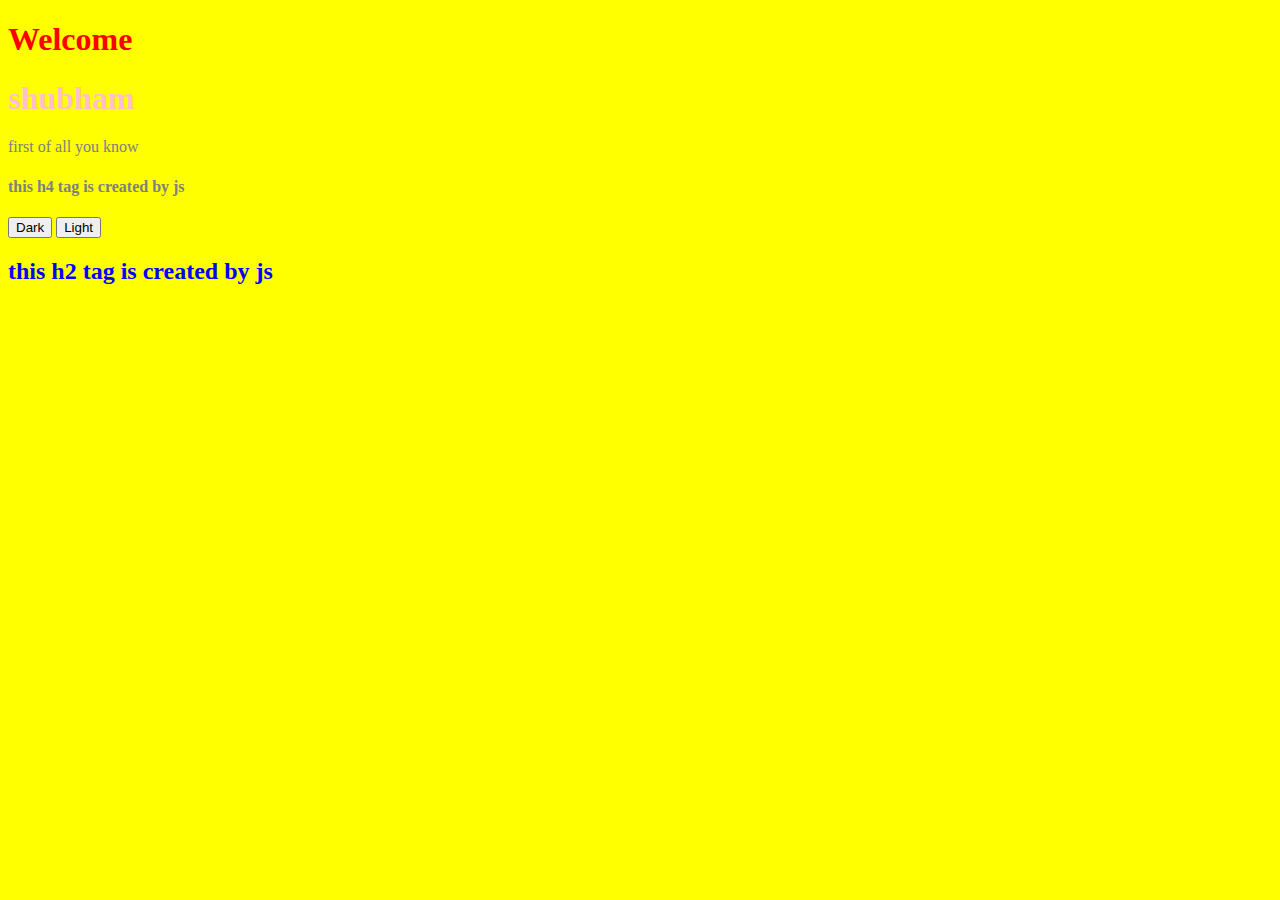
<file: index.html>
<!DOCTYPE html>
<html lang="en">
<head>
    <meta charset="UTF-8">
    <meta name="viewport" content="width=device-width, initial-scale=1.0">
    <title>Dom manipulation Practice</title>
</head>
<body>
  <h1 id="heading1">Dom manipulation </h1> 
  <h1 class="c1">Second Heading</h1>
  <h3 class="c2">Heading3</h3>
  <p class="c1">Lorem ipsum dolor sit amet consectetur adipisicing elit. Praesentium ea eaque minima nesciunt autem neque odio ducimus delectus, dolorem nulla!</p>
  <!-- <button onclick="handleDark()">Dark</button>
  <button onclick="handleLight()">Light</button> -->
  <button >Dark</button>
  <button >Light</button>
  <script src="myscript.js"></script> 
</body>
</html>
</file>
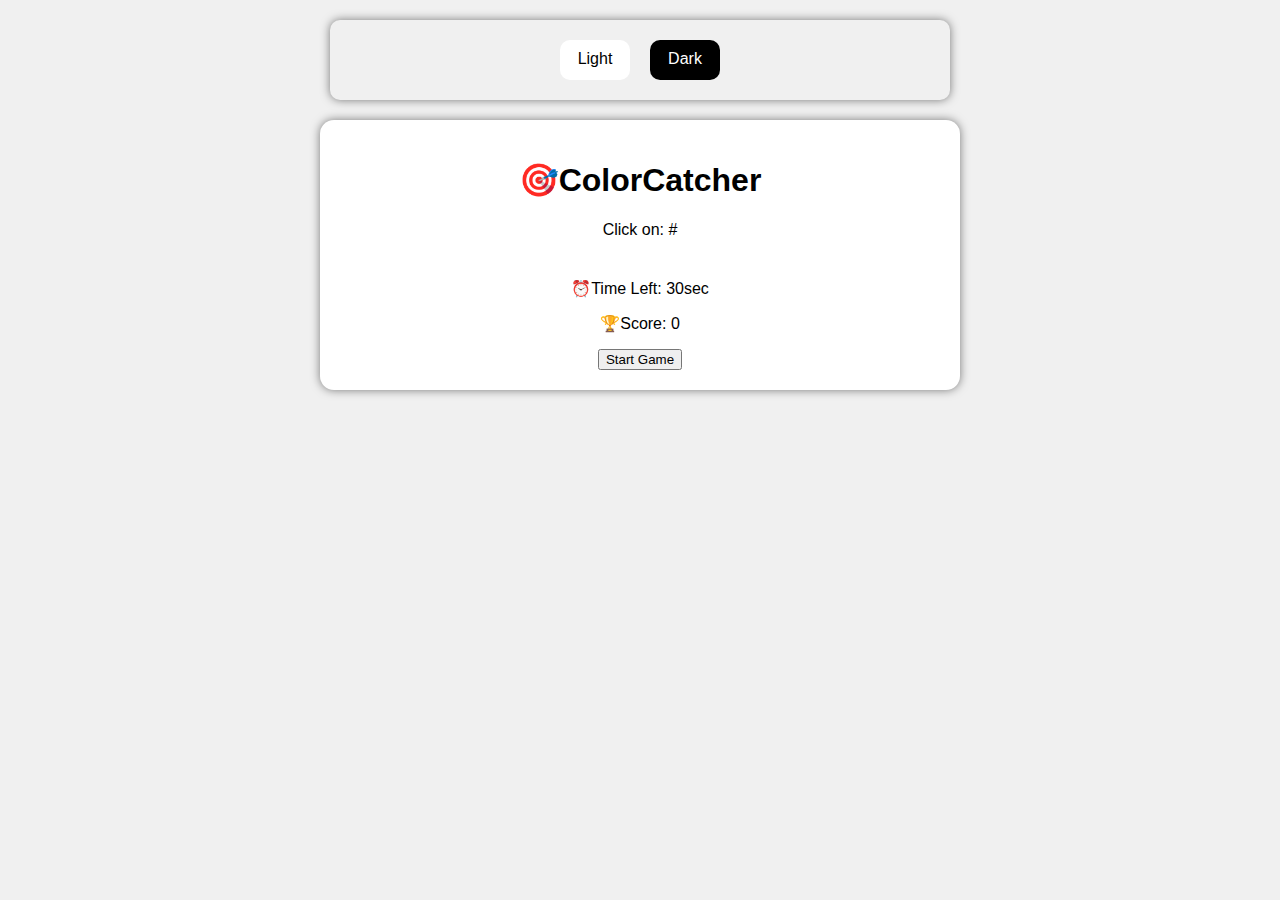
<file: mini-project/colorCatcher/index.html>
<!DOCTYPE html>
<html lang="en">
<head>
    <meta charset="UTF-8">
    <meta name="viewport" content="width=device-width, initial-scale=1.0">
    <title>Color Catcher</title>
    <link rel="stylesheet" href="styles/styles.css">
</head>
<body>
    <div id="mode">
      <div id="light">Light</div>
      <div id="dark">Dark</div>
    </div>
    <div>
        <div class="game-container">
            <h1>🎯ColorCatcher</h1>
            <p>Click on: <span id="target-color">#</span></p>
            <div id="grid" class="color-grid"></div>
            <p>⏰Time Left: <span id="time">30</span>sec</p>
            <p>🏆Score: <span id="id">0</span></p>
            <button onclick="startGame()">Start Game</button>
        </div>
    </div>
    <script src="script/script.js"></script>
</body>
</html>
</file>
<file: mini-project/colorCatcher/styles/styles.css>
body{
    font-family: Arial, Helvetica, sans-serif;
    text-align: center;
    background-color: #f0f0f0;
}
.game-container{
    max-width:600px;
    background-color: white;
    margin: auto;
    padding: 20px;
    border-radius: 14px;
    box-shadow: 0px 0px 10px rgba(0, 0, 0, 0.5);
}
.color-grid{
    display: grid;
    grid-template-columns: repeat(4,60px);
    gap: 10px;
    justify-content: center;
    margin: 20px 0;
}
.color-box{
    width: 60px;
    height: 60px;
    border-radius: 8px;
    border: 2px solid #ccc;
    cursor: pointer;
}
#mode{
    display: flex;
    justify-content: center;
    align-items: center;
    margin: auto;  
    box-shadow: 0px 0px 10px rgba(0, 0, 0, 0.5);
    padding: 10px;
    width:600px;
    border-radius: 10px;
    margin-top: 20px;
    margin-bottom: 20px;
}
#dark, #light{
    width: 50px;
    height: 20px;
    padding: 10px;
    text-align: center;
    cursor: pointer;
    border-radius: 10px;
    margin: 10px;
}
#light{
  background-color: white;
  color: black;
}
#dark{
    background-color: black;
    color: white;
}
</file>
